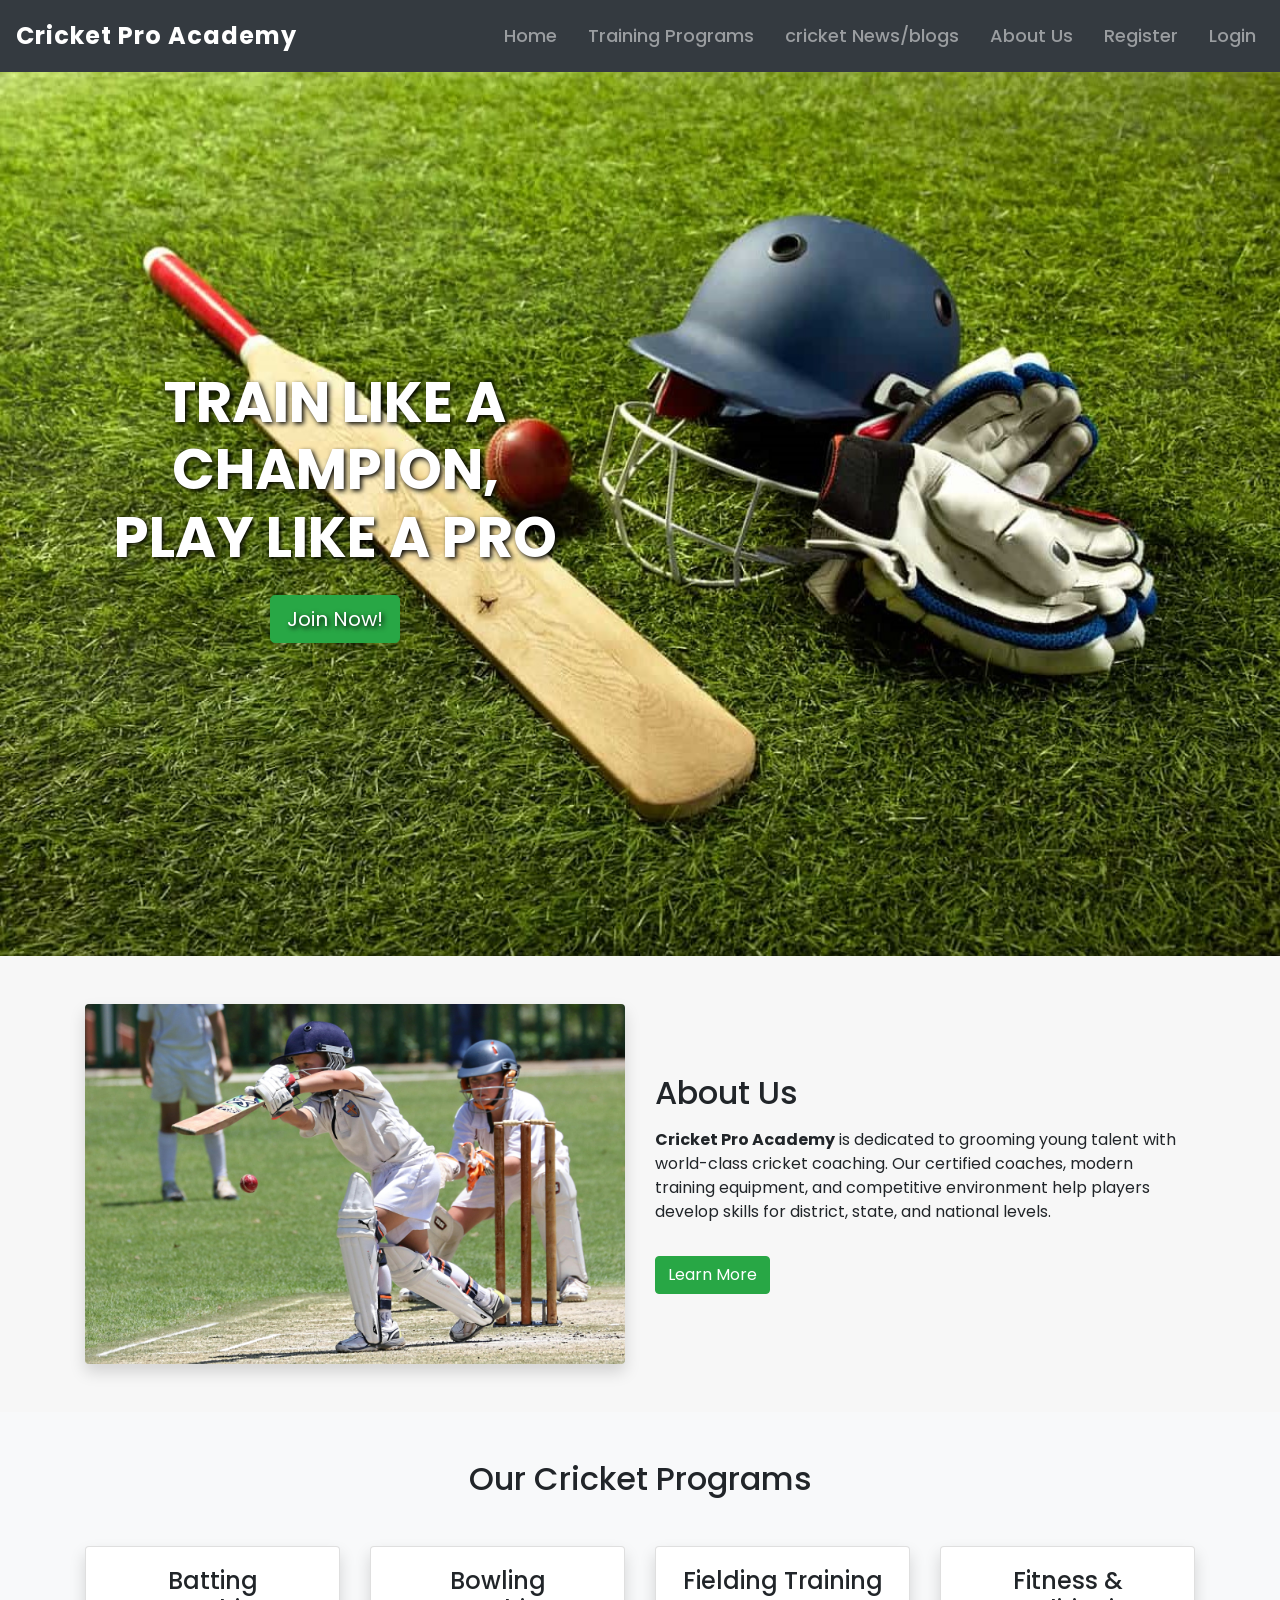
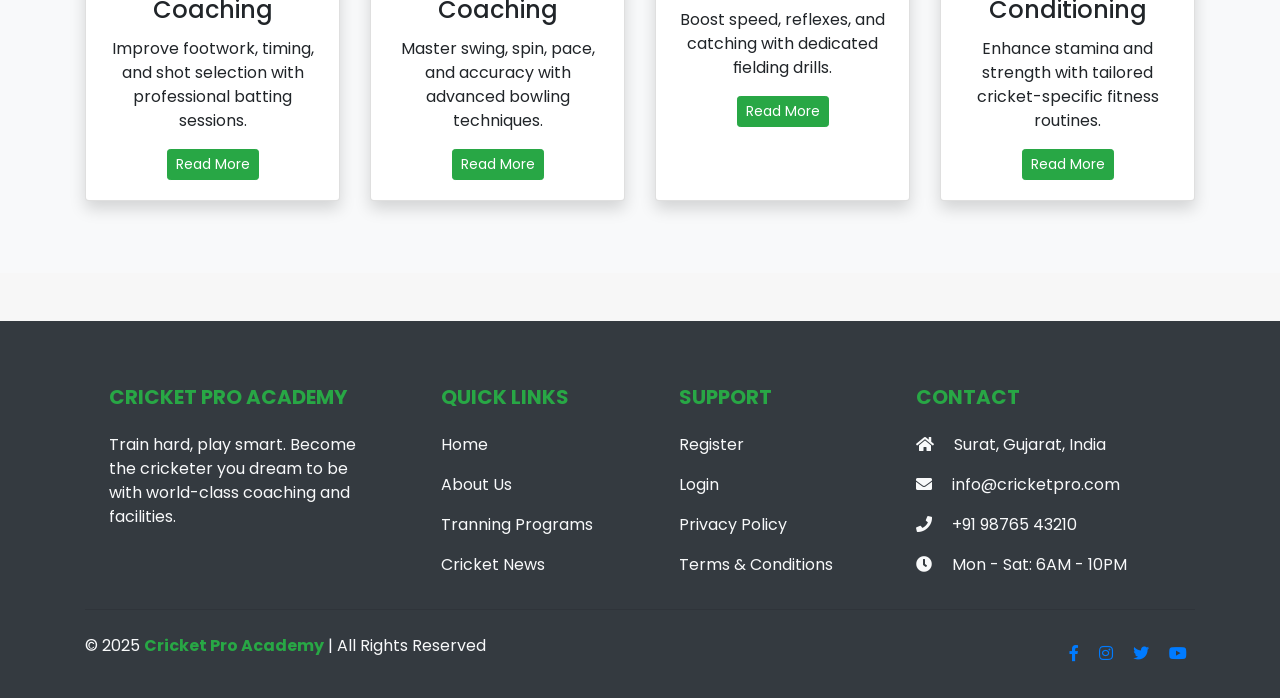
<file: index.html>
<!DOCTYPE html>
<html>
<head>
    <meta name="viewport" content="width=device-width, initial-scale=1.0">
    <title> Cricket Pro Academy </title>
    <link rel="stylesheet" href="https://stackpath.bootstrapcdn.com/bootstrap/4.5.2/css/bootstrap.min.css">
    <link href="https://fonts.googleapis.com/css2?family=Poppins:wght@400;600;700&display=swap" rel="stylesheet">
    <link rel="stylesheet" href="style.css">
    <link rel="stylesheet" href="https://cdnjs.cloudflare.com/ajax/libs/font-awesome/5.15.4/css/all.min.css">
</head>
<body>

<nav class="navbar navbar-expand-lg navbar-dark bg-dark fixed-top">
    <a href="Home.html" class="navbar-brand font-weight-bold">Cricket Pro Academy</a>
    <button class="navbar-toggler" type="button" data-toggle="collapse" data-target="#nav">
        <span class="navbar-toggler-icon"></span>
    </button>
    <div class="collapse navbar-collapse" id="nav">
        <ul class="navbar-nav ml-auto">
            <li class="nav-item"><a href="home.html" class="nav-link"> Home </a></li>
            <li class="nav-item"><a href="fees.html" class="nav-link"> Training Programs </a></li>
            <li class="nav-item"><a href="blog.html" class="nav-link"> cricket News/blogs </a></li>
            <li class="nav-item"><a href="about us.html" class="nav-link"> About Us </a></li>
            <li class="nav-item"><a href="register.html" class="nav-link"> Register </a></li>
            <li class="nav-item"><a href="Login.html" class="nav-link"> Login </a></li>
        </ul>
    </div>
</nav>

<div style="height:56px"></div>

<!-- Hero -->
<section class="hero" style="background:url('1.jpg') center/cover no-repeat; padding:120px 0; color:white;">
    <div class="container">
        <div class="hero-content">
            <h1>TRAIN LIKE A CHAMPION,<br>PLAY LIKE A PRO</h1>
            <a href="fees.html" class="btn btn-success btn-lg mt-3">Join Now!</a>
        </div>
    </div>
</section>

<!-- About Section -->
<section id="about" class="py-5">
    <div class="container">
        <div class="row align-items-center">

            <div class="col-md-6 mb-4 mb-md-0">
                <img src="youngboys.jpeg" alt="About Cricket Academy" class="img-fluid rounded shadow">
            </div>

            <div class="col-md-6">
                <h2 class="mb-3">About Us</h2>
                <p>
                    <strong>Cricket Pro Academy</strong> is dedicated to grooming young talent with world-class cricket coaching.
                    Our certified coaches, modern training equipment, and competitive environment help players develop skills
                    for district, state, and national levels.
                </p>
                <a href="AboutUs.html" class="btn btn-success mt-3">Learn More</a>
            </div>
        </div>
    </div>
</section>

<!-- Services Section -->
<section id="services" class="py-5 bg-light">
    <div class="container">
        <h2 class="text-center mb-5">Our Cricket Programs</h2>
        <div class="row">

            <div class="col-md-6 col-lg-3 mb-4">
                <div class="card h-100 shadow">
                    <div class="card-body text-center">
                        <h4 class="card-title">Batting Coaching</h4>
                        <p class="card-text">Improve footwork, timing, and shot selection with professional batting sessions.</p>
                        <a href="News.html#batting" class="btn btn-success btn-sm">Read More</a>
                    </div>
                </div>
            </div>

            <div class="col-md-6 col-lg-3 mb-4">
                <div class="card h-100 shadow">
                    <div class="card-body text-center">
                        <h4 class="card-title">Bowling Coaching</h4>
                        <p class="card-text">Master swing, spin, pace, and accuracy with advanced bowling techniques.</p>
                        <a href="News.html#bowling" class="btn btn-success btn-sm">Read More</a>
                    </div>
                </div>
            </div>

            <div class="col-md-6 col-lg-3 mb-4">
                <div class="card h-100 shadow">
                    <div class="card-body text-center">
                        <h4 class="card-title">Fielding Training</h4>
                        <p class="card-text">Boost speed, reflexes, and catching with dedicated ﬁelding drills.</p>
                        <a href="News.html#fielding" class="btn btn-success btn-sm">Read More</a>
                    </div>
                </div>
            </div>

            <div class="col-md-6 col-lg-3 mb-4">
                <div class="card h-100 shadow">
                    <div class="card-body text-center">
                        <h4 class="card-title">Fitness & Conditioning</h4>
                        <p class="card-text">Enhance stamina and strength with tailored cricket-specific fitness routines.</p>
                        <a href="News.html#fitness" class="btn btn-success btn-sm">Read More</a>
                    </div>
                </div>
            </div>

        </div>
    </div>
</section>

<!-- Footer -->
<footer class="bg-dark text-light pt-5 pb-4 mt-5">
    <div class="container text-md-left">
        <div class="row text-md-left">

            <div class="col-md-3 col-lg-3 col-xl-3 mx-auto mt-3">
                <h5 class="text-uppercase mb-4 font-weight-bold text-success">Cricket Pro Academy</h5>
                <p>
                    Train hard, play smart. Become the cricketer you dream to be with world-class coaching and facilities.
                </p>
            </div>

            <div class="col-md-2 col-lg-2 col-xl-2 mx-auto mt-3">
                <h5 class="text-uppercase mb-4 font-weight-bold text-success">Quick Links</h5>
                <p><a href="Home.html" class="text-light" style="text-decoration:none;">Home</a></p>
                <p><a href="about us.html" class="text-light" style="text-decoration:none;">About Us</a></p>
                <p><a href="fees.html" class="text-light" style="text-decoration:none;">Tranning Programs</a></p>
                <p><a href="blog.html" class="text-light" style="text-decoration:none;">Cricket News</a></p>
            </div>

            <div class="col-md-3 col-lg-2 col-xl-2 mx-auto mt-3">
                <h5 class="text-uppercase mb-4 font-weight-bold text-success">Support</h5>
                <p><a href="register.html" class="text-light" style="text-decoration:none;">Register</a></p>
                <p><a href="Login.html" class="text-light" style="text-decoration:none;">Login</a></p>
                <p><a href="#" class="text-light" style="text-decoration:none;">Privacy Policy</a></p>
                <p><a href="#" class="text-light" style="text-decoration:none;">Terms & Conditions</a></p>
            </div>

            <div class="col-md-4 col-lg-3 col-xl-3 mx-auto mt-3">
                <h5 class="text-uppercase mb-4 font-weight-bold text-success">Contact</h5>
                <p><i class="fas fa-home mr-3"></i> Surat, Gujarat, India</p>
                <p><i class="fas fa-envelope mr-3"></i> info@cricketpro.com</p>
                <p><i class="fas fa-phone mr-3"></i> +91 98765 43210</p>
                <p><i class="fas fa-clock mr-3"></i> Mon - Sat: 6AM - 10PM</p>
            </div>
        </div>

        <hr class="mb-4">

        <div class="row align-items-center">
            <div class="col-md-7 col-lg-8">
                <p>© 2025 <strong class="text-success">Cricket Pro Academy</strong> | All Rights Reserved</p>
            </div>
            <div class="col-md-5 col-lg-4">
                <div class="text-center text-md-right">
                    <a href="#" class="mx-2"><i class="fab fa-facebook-f"></i></a>
                    <a href="#" class="mx-2"><i class="fab fa-instagram"></i></a>
                    <a href="#" class="mx-2"><i class="fab fa-twitter"></i></a>
                    <a href="#" class="mx-2"><i class="fab fa-youtube"></i></a>
                    </div>
                </div>
            </div>

        </div>
    </footer>
    <!-- ====== Footer End ====== -->
</body>

</html>
</file>
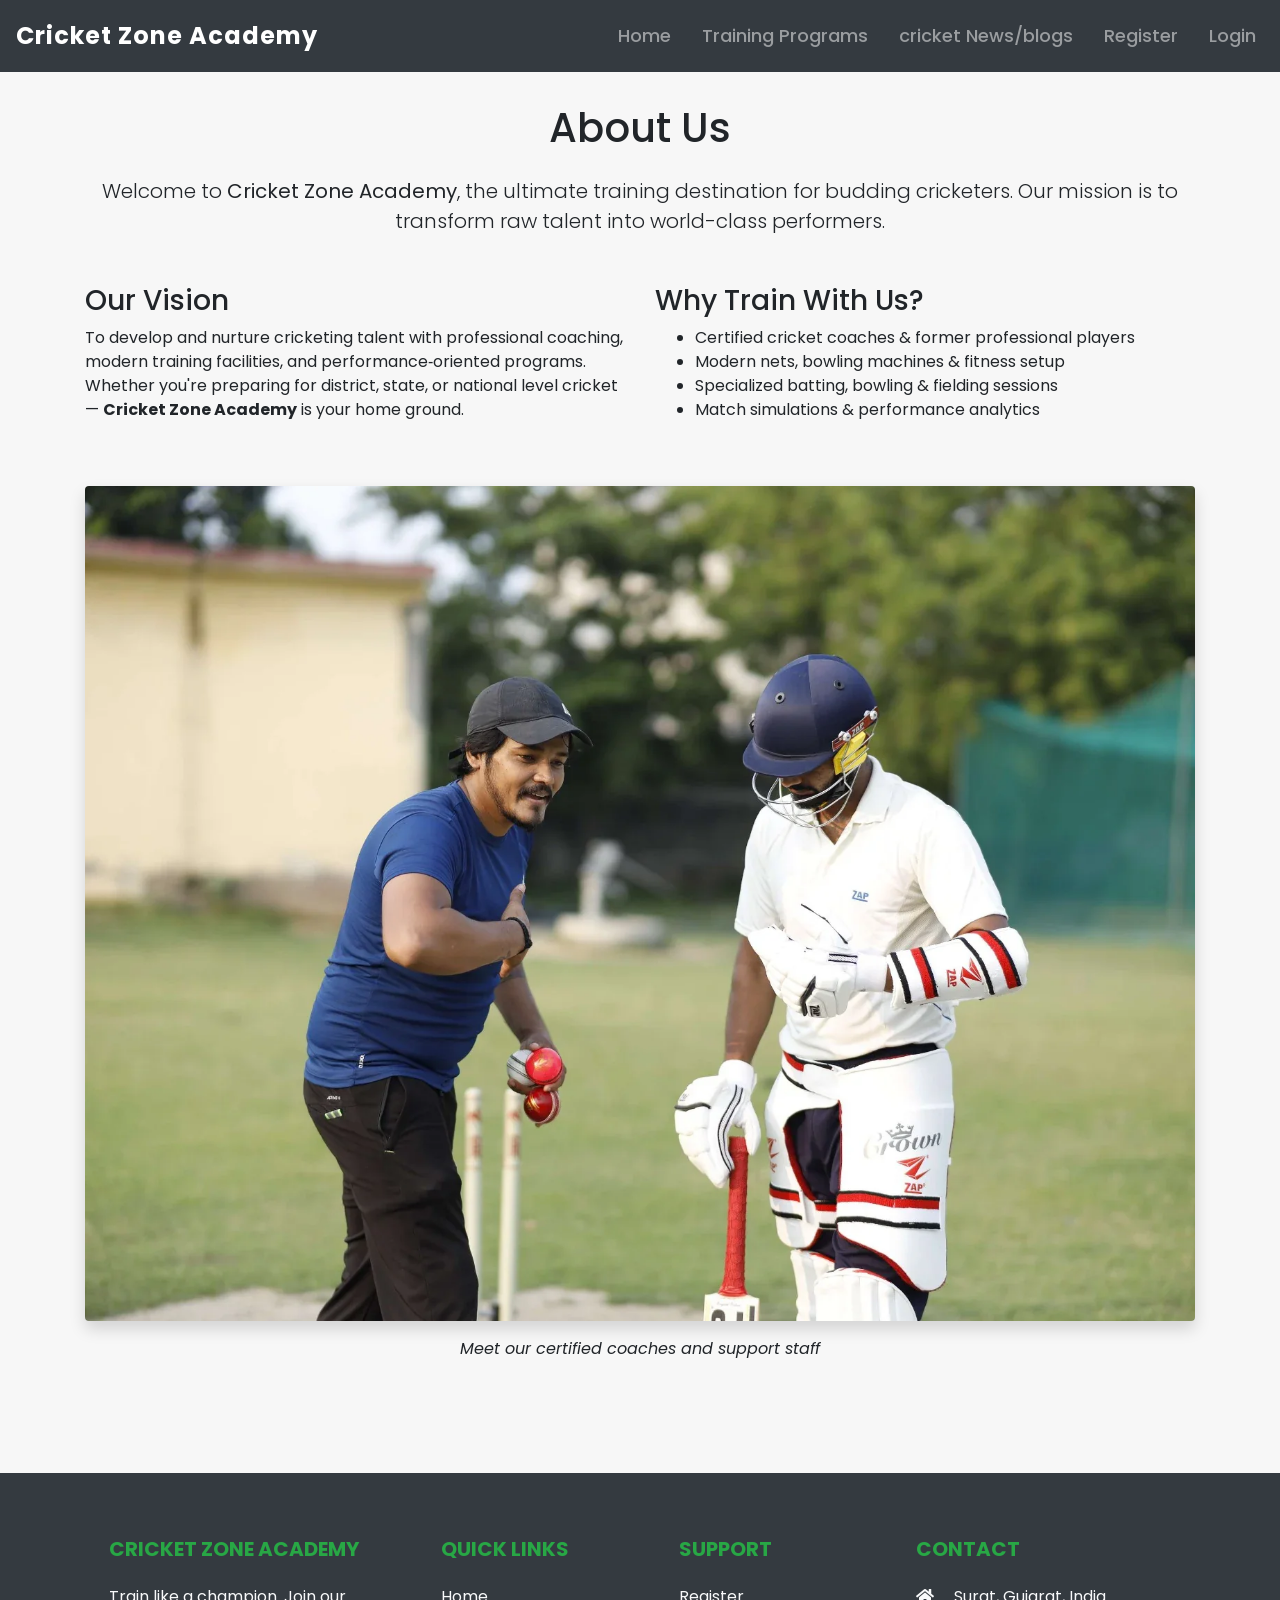
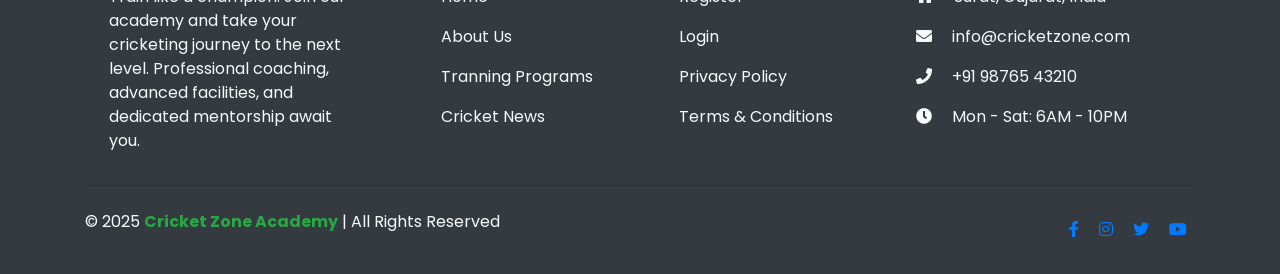
<file: about us.html>
<!DOCTYPE html>
<html>
<head>
    <meta name="viewport" content="width=device-width, initial-scale=1.0">
    <title> Cricket Zone Academy </title>
    <link rel="stylesheet" href="https://stackpath.bootstrapcdn.com/bootstrap/4.5.2/css/bootstrap.min.css">
    <link rel="stylesheet" href="style.css">
    <link href="https://fonts.googleapis.com/css2?family=Poppins:wght@400;600;700&display=swap" rel="stylesheet">
    <link rel="stylesheet" href="https://cdnjs.cloudflare.com/ajax/libs/font-awesome/5.15.4/css/all.min.css">
</head>
<body>

<nav class="navbar navbar-expand-lg navbar-dark bg-dark fixed-top">
    <a href="index.html" class="navbar-brand font-weight-bold">Cricket Zone Academy</a>
    <button class="navbar-toggler" type="button" data-toggle="collapse" data-target="#nav">
        <span class="navbar-toggler-icon"></span>
    </button>
    <div class="collapse navbar-collapse" id="nav">
        <ul class="navbar-nav ml-auto">
            <li class="nav-item"><a href="index.html" class="nav-link"> Home </a></li>
            <li class="nav-item"><a href="fees.html" class="nav-link"> Training Programs </a></li>
            <li class="nav-item"><a href="blog.html" class="nav-link"> cricket News/blogs </a></li>
            <li class="nav-item"><a href="register.html" class="nav-link"> Register </a></li>
            <li class="nav-item"><a href="Login.html" class="nav-link"> Login </a></li>
        </ul>
    </div>
</nav>

<div style="height:56px"></div>

<section class="py-5">
    <div class="container">
        <h1 class="mb-4 text-center">About Us</h1>
        <p class="lead text-center">
            Welcome to <strong>Cricket Zone Academy</strong>, the ultimate training destination for budding cricketers.
            Our mission is to transform raw talent into world-class performers.
        </p>

        <div class="row mt-5">
            <div class="col-md-6">
                <h3>Our Vision</h3>
                <p>To develop and nurture cricketing talent with professional coaching, modern
                   training facilities, and performance‑oriented programs. Whether you're preparing for district,
                   state, or national level cricket — <strong>Cricket Zone Academy</strong> is your home ground.</p>
            </div>

            <div class="col-md-6">
                <h3>Why Train With Us?</h3>
                <ul>
                    <li>Certified cricket coaches & former professional players</li>
                    <li>Modern nets, bowling machines & fitness setup</li>
                    <li>Specialized batting, bowling & fielding sessions</li>
                    <li>Match simulations & performance analytics</li>
                </ul>
            </div>
        </div>

        <div class="row mt-5">
            <div class="col text-center">
                <img src="coach.jpeg" alt="Our Coaches" class="img-fluid rounded shadow">
                <p class="mt-3"><em>Meet our certified coaches and support staff</em></p>
            </div>
        </div>
    </div>
</section>

<footer class="bg-dark text-light pt-5 pb-4 mt-5">
    <div class="container text-md-left">
        <div class="row text-md-left">

            <div class="col-md-3 col-lg-3 col-xl-3 mx-auto mt-3">
                <h5 class="text-uppercase mb-4 font-weight-bold text-success">Cricket Zone Academy</h5>
                <p>Train like a champion. Join our academy and take your cricketing journey to the next level.
                   Professional coaching, advanced facilities, and dedicated mentorship await you.</p>
            </div>

            <div class="col-md-2 col-lg-2 col-xl-2 mx-auto mt-3">
                <h5 class="text-uppercase mb-4 font-weight-bold text-success">Quick Links</h5>
                <p><a href="index.html" class="text-light" style="text-decoration:none;">Home</a></p>
                <p><a href="about us.html" class="text-light" style="text-decoration:none;">About Us</a></p>
                <p><a href="fees.html" class="text-light" style="text-decoration:none;">Tranning Programs</a></p>
                <p><a href="blog.html" class="text-light" style="text-decoration:none;">Cricket News</a></p>
            </div>

            <div class="col-md-3 col-lg-2 col-xl-2 mx-auto mt-3">
                <h5 class="text-uppercase mb-4 font-weight-bold text-success">Support</h5>
                <p><a class="text-light" style="text-decoration:none;" href="Register.html">Register</a></p>
                <p><a class="text-light" style="text-decoration:none;" href="Login.html">Login</a></p>
                <p><a class="text-light" href="#" style="text-decoration:none;">Privacy Policy</a></p>
                <p><a class="text-light" href="#" style="text-decoration:none;">Terms & Conditions</a></p>
            </div>

            <div class="col-md-4 col-lg-3 col-xl-3 mx-auto mt-3">
                <h5 class="text-uppercase mb-4 font-weight-bold text-success">Contact</h5>
                <p><i class="fas fa-home mr-3"></i> Surat, Gujarat, India</p>
                <p><i class="fas fa-envelope mr-3"></i> info@cricketzone.com</p>
                <p><i class="fas fa-phone mr-3"></i> +91 98765 43210</p>
                <p><i class="fas fa-clock mr-3"></i> Mon - Sat: 6AM - 10PM</p>
            </div>
        </div>

        <hr class="mb-4">

        <div class="row align-items-center">
            <div class="col-md-7 col-lg-8">
                <p>© 2025 <strong class="text-success">Cricket Zone Academy</strong> | All Rights Reserved</p>
            </div>
            <div class="col-md-5 col-lg-4">
                <div class="text-center text-md-right">
                    <a href="#" class="mx-2"><i class="fab fa-facebook-f"></i></a>
                    <a href="#" class="mx-2"><i class="fab fa-instagram"></i></a>
                    <a href="#" class="mx-2"><i class="fab fa-twitter"></i></a>
                    <a href="#" class="mx-2"><i class="fab fa-youtube"></i></a>
                </div>
            </div>
        </div>
    </div>
</footer>

</body>
</html>
</file>
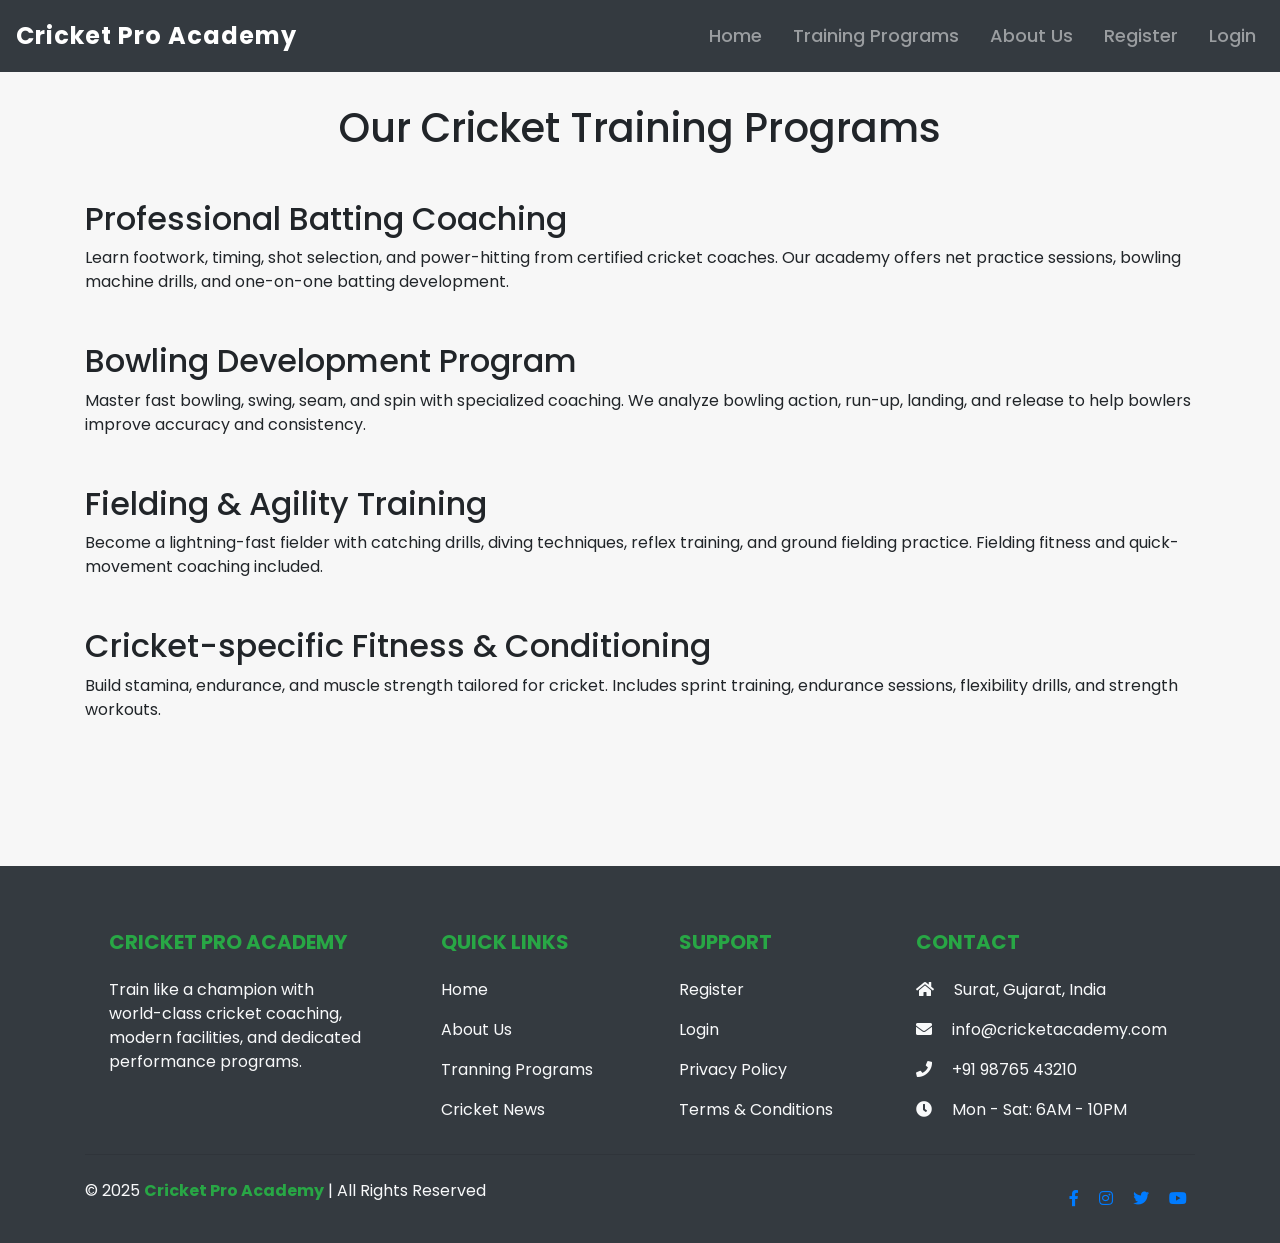
<file: blog.html>
<!DOCTYPE html>
<html>
<head>
    <meta name="viewport" content="width=device-width, initial-scale=1.0">
    <title> Cricket Pro Academy </title>
    <link rel="stylesheet" href="https://stackpath.bootstrapcdn.com/bootstrap/4.5.2/css/bootstrap.min.css">
    <link rel="stylesheet" href="style.css">
    <link href="https://fonts.googleapis.com/css2?family=Poppins:wght@400;600;700&display=swap" rel="stylesheet">
    <link rel="stylesheet" href="https://cdnjs.cloudflare.com/ajax/libs/font-awesome/5.15.4/css/all.min.css">
</head>
<body>

<!-- NAVBAR -->
<nav class="navbar navbar-expand-lg navbar-dark bg-dark fixed-top">
    <a href="index.html" class="navbar-brand font-weight-bold">Cricket Pro Academy</a>
    <button class="navbar-toggler" type="button" data-toggle="collapse" data-target="#nav">
        <span class="navbar-toggler-icon"></span>
    </button>
    <div class="collapse navbar-collapse" id="nav">
        <ul class="navbar-nav ml-auto">
            <li class="nav-item"><a href="index.html" class="nav-link"> Home </a></li>
            <li class="nav-item"><a href="fees.html" class="nav-link"> Training Programs </a></li>
            <li class="nav-item"><a href="about us.html" class="nav-link"> About Us </a></li>
            <li class="nav-item"><a href="register.html" class="nav-link"> Register </a></li>
            <li class="nav-item"><a href="Login.html" class="nav-link"> Login </a></li>
        </ul>
    </div>
</nav>
<div style="height:56px"></div>

<!-- BLOG/PROGRAM CONTENT -->
<section class="py-5">
    <div class="container">
        <h1 class="text-center mb-5">Our Cricket Training Programs</h1>

        <!-- Batting Training -->
        <div id="batting" class="mb-5">
            <h2>Professional Batting Coaching</h2>
            <p>
                Learn footwork, timing, shot selection, and power-hitting from certified cricket coaches.
                Our academy offers net practice sessions, bowling machine drills, and one-on-one batting development.
            </p>
        </div>

        <!-- Bowling Training -->
        <div id="bowling" class="mb-5">
            <h2>Bowling Development Program</h2>
            <p>
                Master fast bowling, swing, seam, and spin with specialized coaching.
                We analyze bowling action, run-up, landing, and release to help bowlers improve accuracy and consistency.
            </p>
        </div>

        <!-- Fielding Sessions -->
        <div id="fielding" class="mb-5">
            <h2>Fielding & Agility Training</h2>
            <p>
                Become a lightning-fast fielder with catching drills, diving techniques, reflex training,
                and ground fielding practice. Fielding fitness and quick-movement coaching included.
            </p>
        </div>

        <!-- Fitness Conditioning -->
        <div id="fitness" class="mb-5">
            <h2>Cricket-specific Fitness & Conditioning</h2>
            <p>
                Build stamina, endurance, and muscle strength tailored for cricket.
                Includes sprint training, endurance sessions, flexibility drills, and strength workouts.
            </p>
        </div>
    </div>
</section>

<!-- FOOTER -->
<footer class="bg-dark text-light pt-5 pb-4 mt-5">
    <div class="container text-md-left">
        <div class="row text-md-left">

            <div class="col-md-3 col-lg-3 col-xl-3 mx-auto mt-3">
                <h5 class="text-uppercase mb-4 font-weight-bold text-success">Cricket Pro Academy</h5>
                <p>
                    Train like a champion with world-class cricket coaching, modern facilities,
                    and dedicated performance programs.
                </p>
            </div>

            <div class="col-md-2 col-lg-2 col-xl-2 mx-auto mt-3">
                <h5 class="text-uppercase mb-4 font-weight-bold text-success">Quick Links</h5>
                <p><a href="index.html" class="text-light" style="text-decoration:none;">Home</a></p>
                <p><a href="about us.html" class="text-light" style="text-decoration:none;">About Us</a></p>
                <p><a href="fees.html" class="text-light" style="text-decoration:none;">Tranning Programs</a></p>
                <p><a href="blog.html" class="text-light" style="text-decoration:none;">Cricket News</a></p>
            </div>

            <div class="col-md-3 col-lg-2 col-xl-2 mx-auto mt-3">
                <h5 class="text-uppercase mb-4 font-weight-bold text-success">Support</h5>
                <p><a href="Register.html" class="text-light" style="text-decoration:none;">Register</a></p>
                <p><a href="Login.html" class="text-light" style="text-decoration:none;">Login</a></p>
                <p><a href="#" class="text-light" style="text-decoration:none;">Privacy Policy</a></p>
                <p><a href="#" class="text-light" style="text-decoration:none;">Terms & Conditions</a></p>
            </div>

            <div class="col-md-4 col-lg-3 col-xl-3 mx-auto mt-3">
                <h5 class="text-uppercase mb-4 font-weight-bold text-success">Contact</h5>
                <p><i class="fas fa-home mr-3"></i> Surat, Gujarat, India</p>
                <p><i class="fas fa-envelope mr-3"></i> info@cricketacademy.com</p>
                <p><i class="fas fa-phone mr-3"></i> +91 98765 43210</p>
                <p><i class="fas fa-clock mr-3"></i> Mon - Sat: 6AM - 10PM</p>
            </div>
        </div>

        <hr class="mb-4">

        <div class="row align-items-center">
            <div class="col-md-7 col-lg-8">
                <p>© 2025 <strong class="text-success">Cricket Pro Academy</strong> | All Rights Reserved</p>
            </div>
            <div class="col-md-5 col-lg-4">
                <div class="text-center text-md-right">
                    <a href="#" class="mx-2"><i class="fab fa-facebook-f"></i></a>
                    <a href="#" class="mx-2"><i class="fab fa-instagram"></i></a>
                    <a href="#" class="mx-2"><i class="fab fa-twitter"></i></a>
                    <a href="#" class="mx-2"><i class="fab fa-youtube"></i></a>
                </div>
            </div>
        </div>
    </div>
</footer>

</body>
</html>
</file>
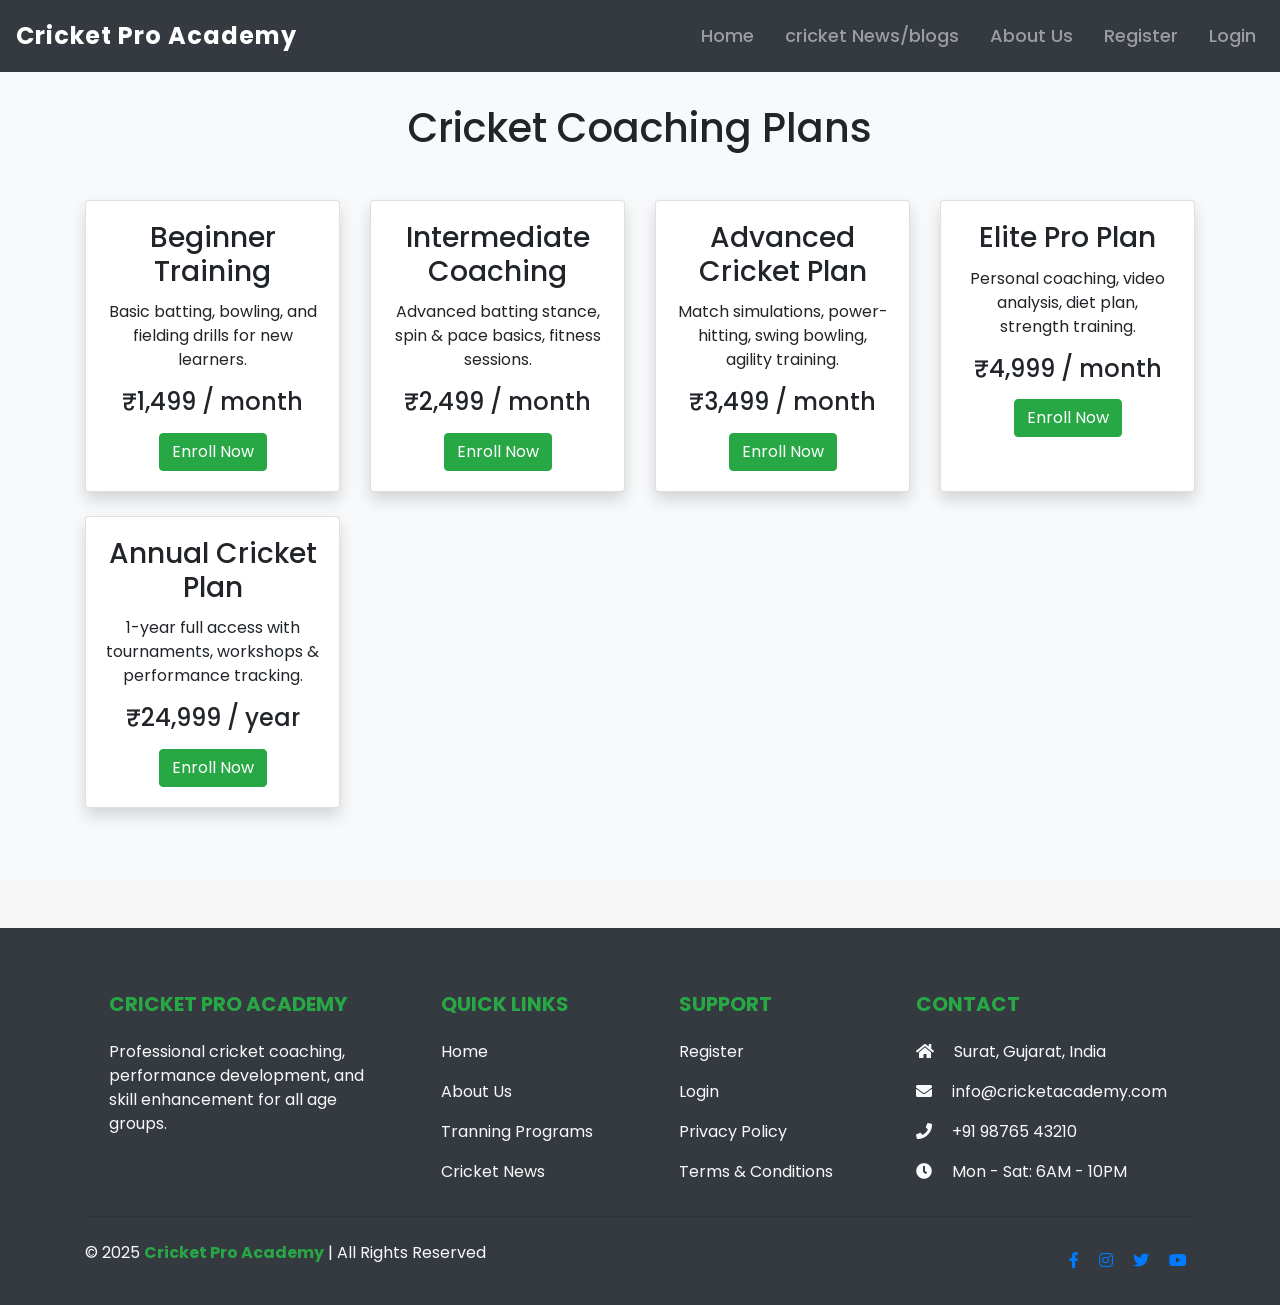
<file: fees.html>
<!DOCTYPE html>
<html>
<head>
    <meta name="viewport" content="width=device-width, initial-scale=1.0">
    <title> Cricket Pro Academy - Training Plans </title>
    <link rel="stylesheet" href="https://stackpath.bootstrapcdn.com/bootstrap/4.5.2/css/bootstrap.min.css">
    <link rel="stylesheet" href="style.css">
    <link href="https://fonts.googleapis.com/css2?family=Poppins:wght@400;600;700&display=swap" rel="stylesheet">
    <link rel="stylesheet" href="https://cdnjs.cloudflare.com/ajax/libs/font-awesome/5.15.4/css/all.min.css">
</head>

<body>
    <nav class="navbar navbar-expand-lg navbar-dark bg-dark fixed-top">
        <a href="index.html" class="navbar-brand font-weight-bold">Cricket Pro Academy</a>
        <button class="navbar-toggler" type="button" data-toggle="collapse" data-target="#nav">
            <span class="navbar-toggler-icon"></span>
        </button>
        <div class="collapse navbar-collapse" id="nav">
            <ul class="navbar-nav ml-auto">
                <li class="nav-item"><a href="index.html" class="nav-link"> Home </a></li>
                <li class="nav-item"><a href="blog.html" class="nav-link"> cricket News/blogs </a></li>
                <li class="nav-item"><a href="about us.html" class="nav-link"> About Us </a></li>
                <li class="nav-item"><a href="register.html" class="nav-link"> Register </a></li>
                <li class="nav-item"><a href="Login.html" class="nav-link"> Login </a></li>
            </ul>
        </div>
    </nav>

    <div style="height:56px"></div>

    <!-- Cricket Training Plans Section -->
    <section class="py-5 bg-light">
        <div class="container">
            <h1 class="text-center mb-5">Cricket Coaching Plans</h1>
            <div class="row">

                <!-- Plan 1 -->
                <div class="col-md-6 col-lg-3 mb-4">
                    <div class="card h-100 shadow text-center">
                        <div class="card-body">
                            <h3 class="card-title">Beginner Training</h3>
                            <p class="card-text">Basic batting, bowling, and fielding drills for new learners.</p>
                            <h4 class="mb-3">₹1,499 / month</h4>
                            <a href="#" class="btn btn-success">Enroll Now</a>
                        </div>
                    </div>
                </div>

                <!-- Plan 2 -->
                <div class="col-md-6 col-lg-3 mb-4">
                    <div class="card h-100 shadow text-center">
                        <div class="card-body">
                            <h3 class="card-title">Intermediate Coaching</h3>
                            <p class="card-text">Advanced batting stance, spin & pace basics, fitness sessions.</p>
                            <h4 class="mb-3">₹2,499 / month</h4>
                            <a href="#" class="btn btn-success">Enroll Now</a>
                        </div>
                    </div>
                </div>

                <!-- Plan 3 -->
                <div class="col-md-6 col-lg-3 mb-4">
                    <div class="card h-100 shadow text-center">
                        <div class="card-body">
                            <h3 class="card-title">Advanced Cricket Plan</h3>
                            <p class="card-text">Match simulations, power-hitting, swing bowling, agility training.</p>
                            <h4 class="mb-3">₹3,499 / month</h4>
                            <a href="#" class="btn btn-success">Enroll Now</a>
                        </div>
                    </div>
                </div>

                <!-- Plan 4 -->
                <div class="col-md-6 col-lg-3 mb-4">
                    <div class="card h-100 shadow text-center">
                        <div class="card-body">
                            <h3 class="card-title">Elite Pro Plan</h3>
                            <p class="card-text">Personal coaching, video analysis, diet plan, strength training.</p>
                            <h4 class="mb-3">₹4,999 / month</h4>
                            <a href="#" class="btn btn-success">Enroll Now</a>
                        </div>
                    </div>
                </div>

                <!-- Plan 5 -->
                <div class="col-md-6 col-lg-3 mb-4">
                    <div class="card h-100 shadow text-center">
                        <div class="card-body">
                            <h3 class="card-title">Annual Cricket Plan</h3>
                            <p class="card-text">1-year full access with tournaments, workshops & performance tracking.</p>
                            <h4 class="mb-3">₹24,999 / year</h4>
                            <a href="#" class="btn btn-success">Enroll Now</a>
                        </div>
                    </div>
                </div>

            </div>
        </div>
    </section>

    <!-- Footer -->
    <footer class="bg-dark text-light pt-5 pb-4 mt-5">
        <div class="container text-md-left">
            <div class="row text-md-left">

                <div class="col-md-3 col-lg-3 col-xl-3 mx-auto mt-3">
                    <h5 class="text-uppercase mb-4 font-weight-bold text-success">Cricket Pro Academy</h5>
                    <p>Professional cricket coaching, performance development, and skill enhancement for all age groups.</p>
                </div>

                <div class="col-md-2 col-lg-2 col-xl-2 mx-auto mt-3">
                    <h5 class="text-uppercase mb-4 font-weight-bold text-success">Quick Links</h5>
                    <p><a href="index.html" class="text-light" style="text-decoration:none;">Home</a></p>
                    <p><a href="about us.html" class="text-light" style="text-decoration:none;">About Us</a></p>
                    <p><a href="fees.html" class="text-light" style="text-decoration:none;">Tranning Programs</a></p>
                    <p><a href="blog.html" class="text-light" style="text-decoration:none;">Cricket News</a></p>
                </div>

                <div class="col-md-3 col-lg-2 col-xl-2 mx-auto mt-3">
                    <h5 class="text-uppercase mb-4 font-weight-bold text-success">Support</h5>
                    <p><a href="register.html" class="text-light">Register</a></p>
                    <p><a href="Login.html" class="text-light">Login</a></p>
                    <p><a href="#" class="text-light">Privacy Policy</a></p>
                    <p><a href="#" class="text-light">Terms & Conditions</a></p>
                </div>

                <div class="col-md-4 col-lg-3 col-xl-3 mx-auto mt-3">
                    <h5 class="text-uppercase mb-4 font-weight-bold text-success">Contact</h5>
                    <p><i class="fas fa-home mr-3"></i> Surat, Gujarat, India</p>
                    <p><i class="fas fa-envelope mr-3"></i> info@cricketacademy.com</p>
                    <p><i class="fas fa-phone mr-3"></i> +91 98765 43210</p>
                    <p><i class="fas fa-clock mr-3"></i> Mon - Sat: 6AM - 10PM</p>
                </div>
            </div>

            <hr class="mb-4">

            <div class="row align-items-center">
                <div class="col-md-7 col-lg-8">
                    <p>© 2025 <strong class="text-success">Cricket Pro Academy</strong> | All Rights Reserved</p>
                </div>
                <div class="col-md-5 col-lg-4">
                    <div class="text-center text-md-right">
                        <a href="#" class="mx-2"><i class="fab fa-facebook-f"></i></a>
                        <a href="#" class="mx-2"><i class="fab fa-instagram"></i></a>
                        <a href="#" class="mx-2"><i class="fab fa-twitter"></i></a>
                        <a href="#" class="mx-2"><i class="fab fa-youtube"></i></a>
                    </div>
                </div>
            </div>
        </div>
    </footer>
</body>
</html>
</file>
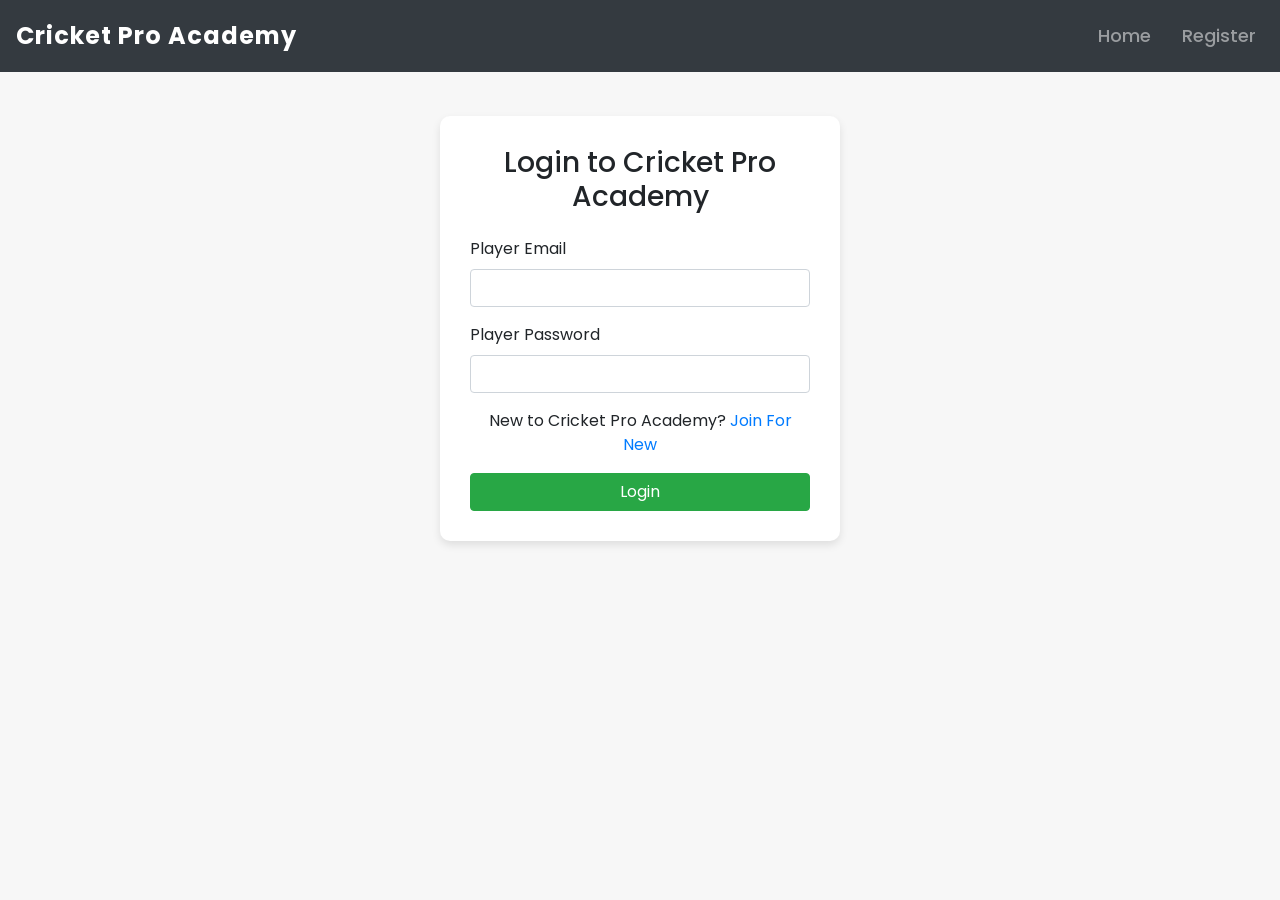
<file: Login.html>
<!DOCTYPE html>
<html>

<head>
    <meta name="viewport" content="width = device-width initial-scale = 1.0">
    <title> Cricket Pro Academy </title>
    <link rel="stylesheet" href="https://stackpath.bootstrapcdn.com/bootstrap/4.5.2/css/bootstrap.min.css">
    <link rel="stylesheet" href="style.css">
    <link href="https://fonts.googleapis.com/css2?family=Poppins:wght@400;600;700&display=swap" rel="stylesheet">
</head>

<body>
    <nav class="navbar navbar-expand-lg navbar-dark bg-dark fixed-top">
        <a href="#" class="navbar-brand font-weight-bold">Cricket Pro Academy</a>
        <button class="navbar-toggler" type="button" data-toggle="collapse" data-target="#nav">
            <span class="navbar-toggler-icon"></span>
        </button>
        <div class="collapse navbar-collapse" id="nav">
            <ul class="navbar-nav ml-auto">
                <li class="nav-item"><a href="index.html" class="nav-link"> Home </a></li>
                <li class="nav-item"><a href="register.html" class="nav-link"> Register </a></li>
            </ul>
        </div>
    </nav>
    <div style="height:56px"></div> <!-- navbar spacer -->

    <div class="login-container">
        <h3 class="text-center mb-4">Login to Cricket Pro Academy</h3>

        <form id="loginForm">
            <div class="form-group">
                <label for="email">Player Email</label>
                <input type="email" class="form-control" id="email" required>
                <div id="email-error" class="text-danger small"></div>
            </div>

            <div class="form-group">
                <label for="password">Player Password</label>
                <input type="password" class="form-control" id="password" required>
                <div id="password-error" class="text-danger small"></div>
            </div>

            <p class="text-center mt-3">New to Cricket Pro Academy? <a href="register.html">Join For New</a></p>

            <button type="submit" class="btn btn-success btn-block">Login</button>
        </form>
    </div>

    <script>
        const form = document.getElementById("loginForm");

        form.addEventListener("submit", function (e) {
            e.preventDefault();

            const email = document.getElementById("email").value;
            const password = document.getElementById("password").value;

            let isValid = true;
            document.getElementById("email-error").textContent = "";
            document.getElementById("password-error").textContent = "";

            const emailRegex = /^([a-zA-Z0-9._%+-]+)@([a-zA-Z.-]+)\.([a-zA-Z]{2,})$/;
            if (!emailRegex.test(email)) {
                document.getElementById("email-error").textContent = "Invalid email address.";
                isValid = false;
            }

            const passRegex = /^(?=.*[A-Z])(?=.*[a-z])(?=.*\d)(?=.*[!#@$%&])[A-Za-z\d!@#$%&]{8,}$/;
            if (!passRegex.test(password)) {
                document.getElementById("password-error").textContent =
                    "Password must have 8+ chars, 1 uppercase, 1 number, 1 special char.";
                isValid = false;
            }

            if (isValid) {
                alert("🏏 Welcome back, Player! You are successfully logged in!");
            }
        });
    </script>

</body>

</html>
</file>
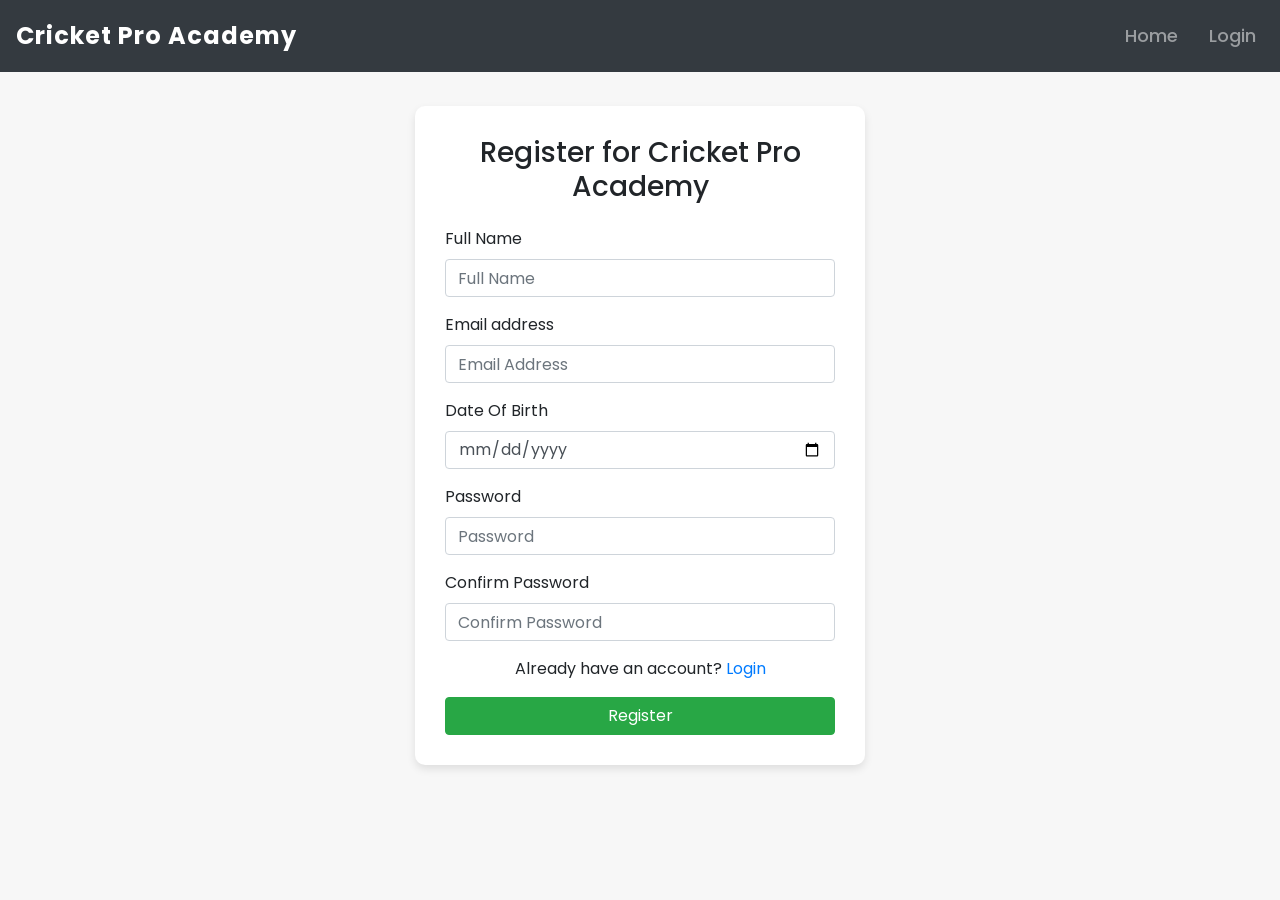
<file: register.html>
<!DOCTYPE html>
<html>
<head>
  <meta name="viewport" content="width = device-width initial-scale = 1.0">
  <title> Cricket Pro Academy - Register </title>
  <link rel="stylesheet" href="https://stackpath.bootstrapcdn.com/bootstrap/4.5.2/css/bootstrap.min.css">
  <link rel="stylesheet" href="style.css">
  <link href="https://fonts.googleapis.com/css2?family=Poppins:wght@400;600;700&display=swap" rel="stylesheet">
</head>

<body>
  <nav class="navbar navbar-expand-lg navbar-dark bg-dark fixed-top">
    <a href="#" class="navbar-brand font-weight-bold">Cricket Pro Academy</a>
    <button class="navbar-toggler" type="button" data-toggle="collapse" data-target="#nav">
      <span class="navbar-toggler-icon"></span>
    </button>
    <div class="collapse navbar-collapse" id="nav">
      <ul class="navbar-nav ml-auto">
        <li class="nav-item"><a href="index.html" class="nav-link"> Home </a></li>
        <li class="nav-item"><a href="Login.html" class="nav-link"> Login </a></li>
      </ul>
    </div>
  </nav>

  <div style="height:56px"></div>

  <div class="register-container">
    <h3 class="text-center mb-4">Register for Cricket Pro Academy</h3>
    <form id="registerForm" novalidate>
      <div class="form-group">
        <label for="name">Full Name</label>
        <input type="text" class="form-control" placeholder="Full Name" id="fullname" required>
        <div id="fullname-error" class="text-danger small"></div>
      </div>

      <div class="form-group">
        <label for="email">Email address</label>
        <input type="email" class="form-control" placeholder="Email Address" id="email" required>
        <div id="email-error" class="text-danger small"></div>
      </div>

      <div class="form-group">
        <label for="date">Date Of Birth</label>
        <input type="date" class="form-control" id="dob" required>
        <div id="dob-error" class="text-danger small"></div>
      </div>

      <div class="form-group">
        <label for="password">Password</label>
        <input type="password" class="form-control" placeholder="Password" id="password" required>
        <div id="password-error" class="text-danger small"></div>
      </div>

      <div class="form-group">
        <label for="confirmPassword">Confirm Password</label>
        <input type="password" class="form-control" placeholder="Confirm Password" id="confirmPassword" required>
        <div id="confirm_pass-error" class="text-danger small"></div>
      </div>

      <p class="text-center mt-3">Already have an account? <a href="login.html">Login</a></p>
      <button type="submit" class="btn btn-success btn-block">Register</button>
    </form>
  </div>

  <script>
    const form = document.getElementById("registerForm");
    form.addEventListener("submit", function (e) {
      e.preventDefault();

      const name = document.getElementById("fullname").value;
      const email = document.getElementById("email").value;
      const dob = document.getElementById("dob").value;
      const pass = document.getElementById("password").value;
      const conPass = document.getElementById("confirmPassword").value;

      let isValid = true;
      document.getElementById("fullname-error").textContent = "";
      document.getElementById("email-error").textContent = "";
      document.getElementById("dob-error").textContent = "";
      document.getElementById("password-error").textContent = "";
      document.getElementById("confirm_pass-error").textContent = "";

      const nameRegex = /^[a-zA-Z ]{1,30}$/;
      if (!nameRegex.test(name)) {
        document.getElementById("fullname-error").textContent = "Name must be 1-30 letters.";
        isValid = false;
      }

      const emailRegex = /^([a-zA-Z0-9._%+-]+)@([a-zA-Z.-]+)\.([a-zA-Z]{2,})$/;
      if (!emailRegex.test(email)) {
        document.getElementById("email-error").textContent = "Invalid email address.";
        isValid = false;
      }

      const passRegex = /^(?=.*[A-Z])(?=.*[a-z])(?=.*\d)(?=.*[!@#$%&])[A-Za-z\d!@#$%&]{8,}$/;
      if (!passRegex.test(pass)) {
        document.getElementById("password-error").textContent = "Password must have 8+ chars, 1 uppercase, 1 number, 1 special char.";
        isValid = false;
      }

      const today = new Date();
      const bDate = new Date(dob);
      const age = today.getFullYear() - bDate.getFullYear();
      const month = today.getMonth() - bDate.getMonth();

      if (age < 18 || (age === 18 && month < 0)) {
        document.getElementById("dob-error").textContent = "You must be at least 18 years old.";
        isValid = false;
      }

      if (pass !== conPass) {
        document.getElementById("confirm_pass-error").textContent = "Passwords do not match.";
        isValid = false;
      }

      if (isValid) {
        alert("Registration Successful! Welcome to Cricket Pro Academy.");
      }
    });
  </script>
</body>
</html>
</file>
<file: style.css>
* {
  font-family: 'Poppins', sans-serif;
}

/* Navbar link size */
.navbar .nav-link {
  font-size: 18px;
  /* 16–20px safe range */
  font-weight: 500;
   
}

/* Navbar */
.navbar {
  padding: 0.8rem 1rem;
 }

.navbar-brand {
  font-size: 1.5rem;
  font-weight: bold;
  letter-spacing: 1px;
}

.nav-link {
  font-size: 1rem;
  margin-left: 15px;
  transition: color 0.3s;
}

.nav-link:hover {
  color: #ffc107 !important;
}

/* Hero */
.hero {
  background: url('image/gym5.jpg') no-repeat center left;
  background-size: cover;
  height: 100vh;
  display: flex;
  align-items: center;
  /* vertical center  */
  color: white;
}

.hero-content {
  max-width: 500px;
  text-align: center;
}

.hero h1 {
  font-size: 3.5rem;
  font-weight: bold;
  text-shadow: 2px 2px 5px black;
}

.hero a {
  margin-top: 20px;
  text-shadow: 2px 2px 5px black;
}

/* CARD (HOME PAGE)*/
.card {
  transition: transform 0.3s;
}

.card:hover {
  transform: translateY(-10px);
}

/* fees PAGE */
.plan-card {
  transition: transform 0.3s;
}

.plan-card:hover {
  transform: translateY(-10px);
}

/* REGISTER PAGE  */
body {
  background: #f7f7f7;
}

.register-container {
  max-width: 450px;
  margin: 50px auto;
  background: #fff;
  padding: 30px;
  border-radius: 10px;
  box-shadow: 0px 4px 8px rgba(0, 0, 0, 0.1);
}
/* 
.success-msg,
.error-msg {
  display: none;
  margin-top: 20px;
} */

/* LOGIN PAGE */
.login-container {
  max-width: 400px;
  margin: 60px auto;
  background: #fff;
  padding: 30px;
  border-radius: 10px;
  box-shadow: 0px 4px 8px rgba(0, 0, 0, 0.1);
}

/* Footer */
.social-icon {
  color: #fff;
  font-size: 1.5rem;
  transition: all 0.3s ease;
}

.social-icon:hover {
  color: #ff5722;   /* orange highlight */
  transform: scale(1.2); /* thoda zoom effect */
}
</file>
